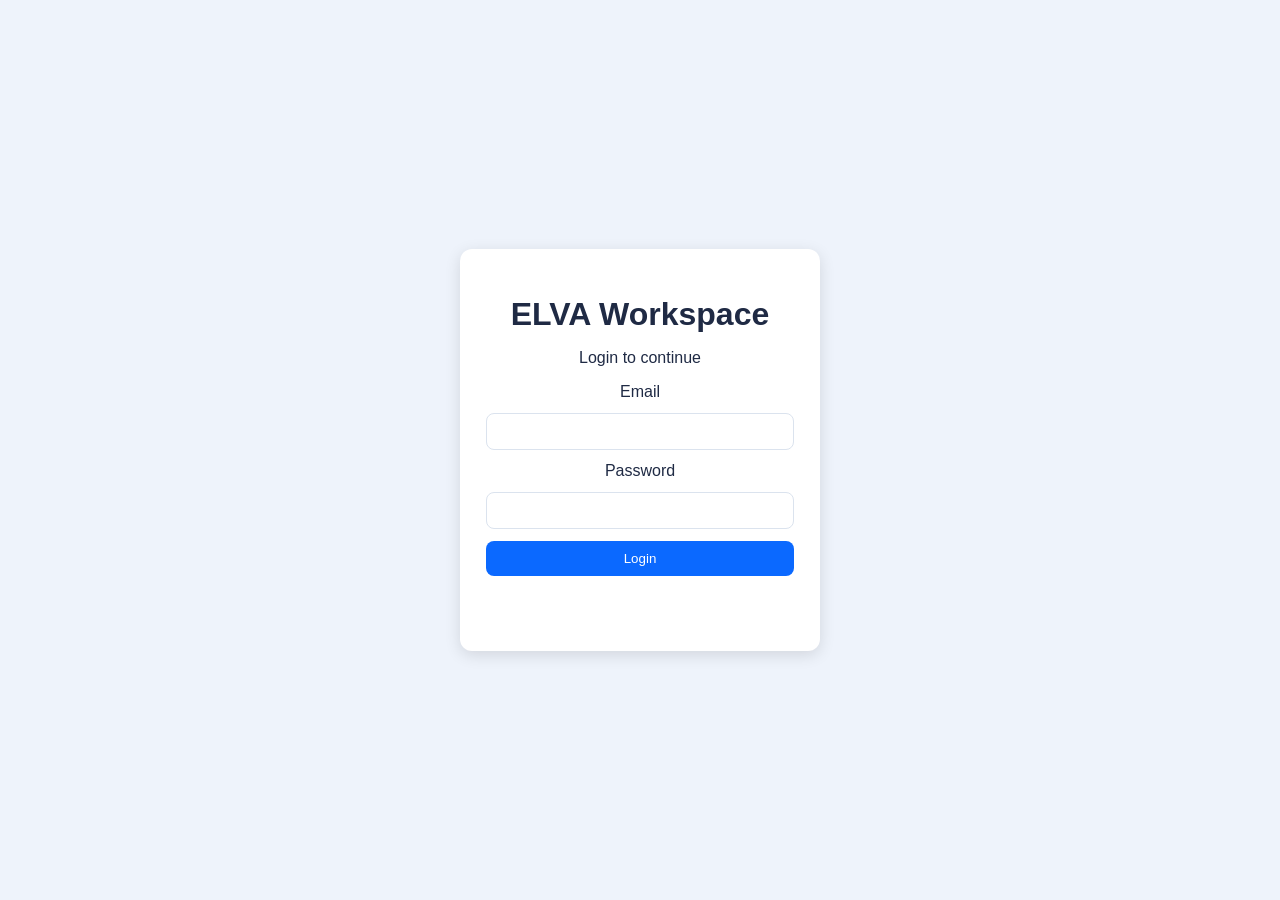
<file: index.html>
<!DOCTYPE html>
<html lang="en">
<head>
  <meta charset="UTF-8" />
  <meta name="viewport" content="width=device-width, initial-scale=1.0" />
  <title>ELVA Workspace - Home</title>
  <link rel="icon" type="image/png" href="assets/ELVA_LOGO.png">
  <script>
    const user = localStorage.getItem('elva_user');
    if (user) {
      window.location.href = './dashboard.html';
    } else {
      window.location.href = './login.html';
    }
  </script>
</head>
<body>
  <p>Redirecting...</p>
</body>
</html>
</file>
<file: css/styles.css>
:root {
  --elva-primary: #1c2e4a;
  --elva-primary-light: #2d4268;
  --elva-bg-light: #f5f7fb;
  --elva-text: #1f2a44;
}
* {
  box-sizing: border-box;
}
body {
  margin: 0;
  font-family: Inter, sans-serif;
  background: var(--elva-bg-light);
  color: var(--elva-text);
}
.sidebar {
  background: var(--elva-primary);
}
.app {
  display: flex;
  min-height: 100vh;
}
.sidebar {
  width: 240px;
  flex-shrink: 0;
  background: #1f2a44;
  color: #fff;
  display: flex;
  flex-direction: column;
  padding: 24px 12px;
}
.sidebar .brand {
  font-family: "Gabriela", serif;
  font-size: 22px;
  font-weight: bold;
  text-align: center;
  margin-bottom: 24px;
  color: white;
}
.sidebar nav a {
  display: block;
  color: #cdd7ea;
  text-decoration: none;
  margin: 8px 0;
  padding: 10px 16px;
  border-radius: 8px;
}
.sidebar nav a.active,
.sidebar nav a:hover {
  background: var(--elva-primary-light);
  color: #fff;
}
.main-content {
  flex: 1;
  margin-left: 0;
  padding: 20px;
}
.topbar {
  display: flex;
  justify-content: space-between;
  align-items: center;
  margin-bottom: 20px;
}
.topbar h1 {
  margin: 0;
  font-size: 1.4rem;
}
.user-info {
  display: flex;
  align-items: center;
  gap: 10px;
}
.user-info button {
  padding: 8px 12px;
  border: none;
  border-radius: 6px;
  cursor: pointer;
  background: var(--elva-primary);
  color: #fff;
}
.quick-actions {
  display: flex;
  flex-wrap: wrap;
  gap: 12px;
  margin-bottom: 16px;
}
.quick-actions button {
  background: var(--elva-primary);
  color: #fff;
  border: none;
  border-radius: 10px;
  padding: 10px 12px;
  font-weight: 600;
  cursor: pointer;
  transition: background 0.2s;
}
.quick-actions button:hover {
  background: var(--elva-primary-light);
}

.cards {
  display: grid;
  grid-template-columns: repeat(auto-fit, minmax(180px, 1fr));
  gap: 16px;
  margin-bottom: 20px;
}
.card {
  background: #fff;
  border-radius: 16px;
  box-shadow: 0 6px 24px rgba(17, 50, 91, 0.12);
  padding: 18px;
  position: relative;
  overflow: hidden;
}
.card h3 {
  margin: 0 0 10px;
  font-size: 0.9rem;
  color: #526985;
  text-transform: uppercase;
  letter-spacing: 0.04em;
}
.card p {
  margin: 0;
  font-size: 2rem;
  font-weight: 800;
}
.card small {
  display: inline-block;
  margin-top: 8px;
  color: #7a8fa5;
}
.card .icon {
  position: absolute;
  right: 14px;
  top: 14px;
  color: #e6eefb;
  font-size: 34px;
}

.chart-row {
  display: grid;
  grid-template-columns: 1fr 1fr;
  gap: 16px;
  margin-bottom: 20px;
}
.chart-panel {
  height: auto;
}
.recent-activity-panel ul {
  list-style: none;
  padding-left: 0;
  margin: 0;
}
.recent-activity-panel li {
  padding: 8px 0;
  border-bottom: 1px solid #eef3fb;
}

.panel {
  background: #fff;
  border-radius: 16px;
  padding: 18px;
  border: 1px solid #dce6f3;
  box-shadow: 0 6px 24px rgba(17, 50, 91, 0.08);
}
.panel h2 {
  color: var(--elva-primary);
  margin-bottom: 12px;
  margin-top: 0;
}
.section {
  display: none;
}
.section.active {
  display: block;
}
.module-form {
  display: grid;
  grid-template-columns: repeat(auto-fit, minmax(220px, 1fr));
  gap: 12px;
  margin-bottom: 16px;
}
.module-form input,
.module-form select,
.module-form button {
  padding: 10px;
  border: 1px solid #d0d7ea;
  border-radius: 8px;
}
.module-form button {
  background: #0b69ff;
  color: #fff;
  font-weight: 600;
  border: none;
  cursor: pointer;
  grid-column: span 2;
}

.form-group {
  display: flex;
  flex-direction: column;
  gap: 6px;
}

.form-group label {
  font-size: 0.9rem;
  color: #2f3e57;
  font-weight: 600;
}

.form-group input,
.form-group select {
  width: 100%;
}

#globalLoader {
  position: fixed;
  top: 0;
  left: 0;
  width: 100%;
  height: 100%;
  background: rgba(0, 0, 0, 0.35);
  z-index: 9999;
  justify-content: center;
  align-items: center;

  display: none;
  pointer-events: none;   /* 🔥 ADD THIS */
}

.loader-box {
  width: 80px;
  height: 80px;
  border-radius: 50%;
  border: 8px solid rgba(255, 255, 255, 0.7);
  border-top-color: #0b69ff;
  animation: spin 0.8s linear infinite;
}

@keyframes spin {
  0% {
    transform: rotate(0deg);
  }
  100% {
    transform: rotate(360deg);
  }
}

.table-wrapper {
  overflow-x: auto;
  background: #fff;
  border-radius: 12px;
  box-shadow: 0 4px 16px rgba(0, 0, 0, 0.08);
}

.project-card-grid {
  display: grid;
  grid-template-columns: repeat(3, 1fr);
  gap: 14px;
  margin-top: 16px;
}

@media (max-width: 1024px) {
  .project-card-grid {
    grid-template-columns: repeat(2, 1fr);
  }
}

@media (max-width: 600px) {
  .project-card-grid {
    grid-template-columns: 1fr;
  }
}

.project-card {
  background: #fff;
  border-radius: 14px;
  padding: 16px;
  box-shadow: 0 10px 25px rgba(42, 84, 136, 0.12);
  transition:
    transform 0.2s,
    box-shadow 0.2s;
  cursor: pointer;
}

.project-card:hover {
  transform: translateY(-3px);
  box-shadow: 0 12px 28px rgba(42, 84, 136, 0.2);
}

.project-card h3 {
  margin: 0 0 8px;
  font-size: 1.1rem;
  color: #1f2a44;
}

.project-card p {
  margin: 4px 0;
}

.project-detail {
  background: #fff;
  border-radius: 14px;
  padding: 14px;
  margin-top: 14px;
}

table {
  width: 100%;
  border-collapse: collapse;
}
thead {
  background: #eff2fc;
}
th,
td {
  padding: 10px;
  text-align: left;
  border-bottom: 1px solid #e3e9f8;
}
button.action-btn {
  border: none;
  border-radius: 6px;
  padding: 6px 10px;
  cursor: pointer;
  margin-right: 4px;
}
.action-btn.edit {
  background: #4caf50;
  color: #fff;
}
.action-btn.delete {
  background: #f44336;
  color: #fff;
}
.action-btn.approve {
  background: #2ecc71;
  color: #fff;
}
.action-btn.reject {
  background: #e74c3c;
  color: #fff;
}
.notifications {
  margin-top: 20px;
  font-weight: 600;
}
.auth-page {
  display: flex;
  justify-content: center;
  align-items: center;
  height: 100vh;
  background: #eef3fb;
}
.auth-box {
  background: #fff;
  padding: 26px;
  border-radius: 12px;
  box-shadow: 0 4px 16px rgba(0, 0, 0, 0.12);
  width: 360px;
  text-align: center;
}
.auth-box h1 {
  margin-bottom: 4px;
}
.auth-box form {
  display: grid;
  gap: 12px;
}
.auth-box input,
.auth-box button {
  padding: 10px;
  border: 1px solid #dbe3ee;
  border-radius: 8px;
}
.auth-box button {
  background: #0b69ff;
  color: #fff;
  border: none;
  cursor: pointer;
}
.message {
  color: #e74c3c;
  font-size: 0.9rem;
  height: 20px;
}
footer {
  background: #0f2a44;
  color: #fff;
  text-align: center;
  padding: 18px 0;
  font-size: 14px;
  letter-spacing: 0.3px;
  margin-top: 0px;
}
.footer a {
  color: #fff;
  text-decoration: none;
}
.footer a:hover {
  text-decoration: underline;
}
.toast {
  position: fixed;
  top: 20px;
  right: 20px;
  padding: 12px 16px;
  border-radius: 8px;
  color: white;
  font-weight: bold;
  z-index: 1000;
  opacity: 0;
  animation: fadeIn 0.3s forwards;
}
.toast-info {
  background: #3498db;
}
.toast-success {
  background: #2ecc71;
}
.toast-error {
  background: #e74c3c;
}
@keyframes fadeIn {
  to {
    opacity: 1;
  }
}
@media (max-width: 900px) {
  .app {
    flex-direction: column;
  }
  .sidebar {
    width: 100%;
    flex-direction: row;
    justify-content: space-between;
    align-items: center;
  }
  .sidebar nav {
    display: flex;
    gap: 8px;
    overflow-x: auto;
  }
  .main-content {
    padding: 12px;
  }
  .module-form {
    grid-template-columns: 1fr;
  }
  .module-form button {
    grid-column: 1;
  }
}

.modal {
  display: none;
  position: fixed;
  z-index: 999;
  left: 0;
  top: 0;
  width: 100%;
  height: 100%;
  background-color: rgba(0, 0, 0, 0.5);

  pointer-events: none;   /* 🔥 ADD THIS */
}

.modal-content {
  background: white;
  padding: 20px;
  width: 90%;
  max-width: 600px;
  margin: 10% auto;
  border-radius: 10px;
  max-height: 80vh;
  overflow-y: auto;
}

.close {
  float: right;
  font-size: 22px;
  cursor: pointer;
}

.edit-project-grid {
  display: grid;
  grid-template-columns: 1fr 1fr;
  gap: 15px;
  margin-top: 15px;
}

.edit-project-grid .full-width {
  grid-column: 1 / span 2;
}

.edit-project-grid input,
.edit-project-grid textarea,
.edit-project-grid select {
  width: 100%;
  padding: 8px;
  border-radius: 6px;
  border: 1px solid #ccc;
}

.modal-actions {
  margin-top: 20px;
  text-align: right;
}

.primary-btn {
  background: #2563eb;
  color: white;
  border: none;
  padding: 10px 16px;
  border-radius: 6px;
  font-weight: 600;
  cursor: pointer;
  transition: 0.2s ease;
}

.primary-btn:hover {
  background: #1e4ed8;
}

.clear-btn {
  background: transparent;
  color: #eb2525;
  border: 1px solid #eb2525;
  padding: 10px 16px;
  border-radius: 6px;
  font-weight: 500;
  cursor: pointer;
  transition: 0.2s ease;
}

.clear-btn:hover {
  background: #eb2525;
  color: white;
}

.chart-panel {
  height: 300px;
}

@media (max-width: 768px) {
  .chart-row {
    grid-template-columns: 1fr;
  }

  .chart-panel {
    height: 250px;
  }
}

/* Hamburger button */
.menu-toggle {
  display: none;
  font-size: 22px;
  background: none;
  border: none;
  cursor: pointer;
}

/* Mobile layout */
@media (max-width: 768px) {
  .menu-toggle {
    display: none !important;
  }

  .sidebar {
    position: fixed;
    left: -260px;
    top: 0;
    height: 100%;
    width: 240px;
    z-index: 1000;
    transition: left 0.3s ease;
  }

  .sidebar.open {
    left: 0;
  }

  .app {
    flex-direction: column;
  }

  .main-content {
    padding: 12px;
  }
}

/* Topbar layout */
.topbar {
  display: flex;
  justify-content: space-between;
  align-items: center;
}

/* Left section */
.topbar-left {
  display: flex;
  align-items: center;
  gap: 12px;
}

/* Branding */
.app-logo {
  font-family: "Gabriela", serif;
  font-size: 18px;
  font-weight: bold;
  color: var(--elva-primary);
}

/* Mobile tweak */
@media (max-width: 768px) {
  .app-logo {
    font-size: 16px;
  }
}

/* Default */
.desktop-brand {
  display: block;
}

.mobile-brand {
  display: none;
}

/* Mobile view */
@media (max-width: 768px) {
  .desktop-brand {
    display: none;
  }

  .mobile-brand {
    display: inline-block;
  }
}

@media (max-width: 768px) {
  .sidebar {
    position: fixed;
    left: -260px;
    top: 0;
    height: 100%;
    width: 240px;
    z-index: 1000;
    transition: left 0.3s ease;
    flex-direction: column;
  }

  .sidebar.open {
    left: 0;
  }

  /* 🔥 FIX: Vertical menu */
  .sidebar nav {
    display: flex;
    flex-direction: column;   /* 👈 THIS FIXES IT */
    gap: 6px;
    overflow: hidden;         /* 👈 remove horizontal scroll */
  }

  .sidebar nav a {
    width: 100%;
  }
}

.bottom-nav {
  display: none;
}

@media (max-width: 768px) {
  .bottom-nav {
    position: fixed;
    bottom: 0;
    left: 0;
    width: 100%;
    background: #1f2a44;
    display: flex;
    justify-content: space-around;
    padding: 6px 0;
    z-index: 1000;
  }

  .bottom-nav button {
    background: none;
    border: none;
    color: #cdd7ea;
    display: flex;
    flex-direction: column;
    align-items: center;
    font-size: 12px;
    cursor: pointer;
  }

  .bottom-nav button span {
    font-size: 18px;
  }

  .bottom-nav button small {
    font-size: 10px;
    margin-top: 2px;
  }

  .bottom-nav button.active {
    color: #fff;
  }

  .main-content {
    padding-bottom: 70px;
  }
}

/* 🔥 FIX: Keep TomSelect inside its container */
/* .ts-wrapper {
  position: relative !important;
  width: 100% !important;
  max-width: 100%;
  overflow: hidden;
} */

/* 🔥 FIX: Prevent dropdown from stretching across screen */
/* .ts-dropdown {
  position: absolute !important;
  width: 100% !important;
  left: 0 !important;
} */

/* 🔥 CRITICAL: Prevent invisible overlay */
/* .ts-control {
  width: 100% !important;
} */

/* Prevent invisible overlay blocking clicks */
/* .ts-dropdown-content {
  max-height: 200px;
  overflow-y: auto;
} */

/* Sidebar always on top */
/* .sidebar {
  position: relative;
  z-index: 2000 !important;
} */

/* Lower TomSelect */
/* .ts-wrapper,
.ts-dropdown {
  z-index: 1 !important;
} */


/* 🔥 FORCE SIDEBAR TO TOP */
/* .sidebar {
  position: relative;
  z-index: 9999 !important;
} */

/* 🔥 PUSH EVERYTHING BELOW */
/* .panel,
.chart-row,
.section {
  position: relative;
  z-index: 1;
} */

/* 🔥 NUCLEAR FIX - ALWAYS CLICKABLE SIDEBAR */
/* .sidebar {
  position: relative;
  z-index: 9999 !important;
  pointer-events: auto !important;
} */

/* 🔥 FINAL FIX - CLEAN & SIMPLE */
/* .app {
  display: flex;
} */

/* .sidebar {
  width: 240px;
  flex-shrink: 0;
  position: relative;
  z-index: 2;
} */

/* .main-content {
  flex: 1;
  position: relative;
  z-index: 1;
} */

/* 🔥 FIX: Prevent hidden overlays from blocking sidebar
#globalLoader,
.modal {
  pointer-events: none;
}

/* Allow interaction ONLY when visible */
/* #globalLoader[style*="display: flex"],
.modal[style*="display: block"] {
  pointer-events: auto;
}  */

.form-actions {
  display: flex;
  gap: 12px;
  margin-top: 10px;
}
</file>
